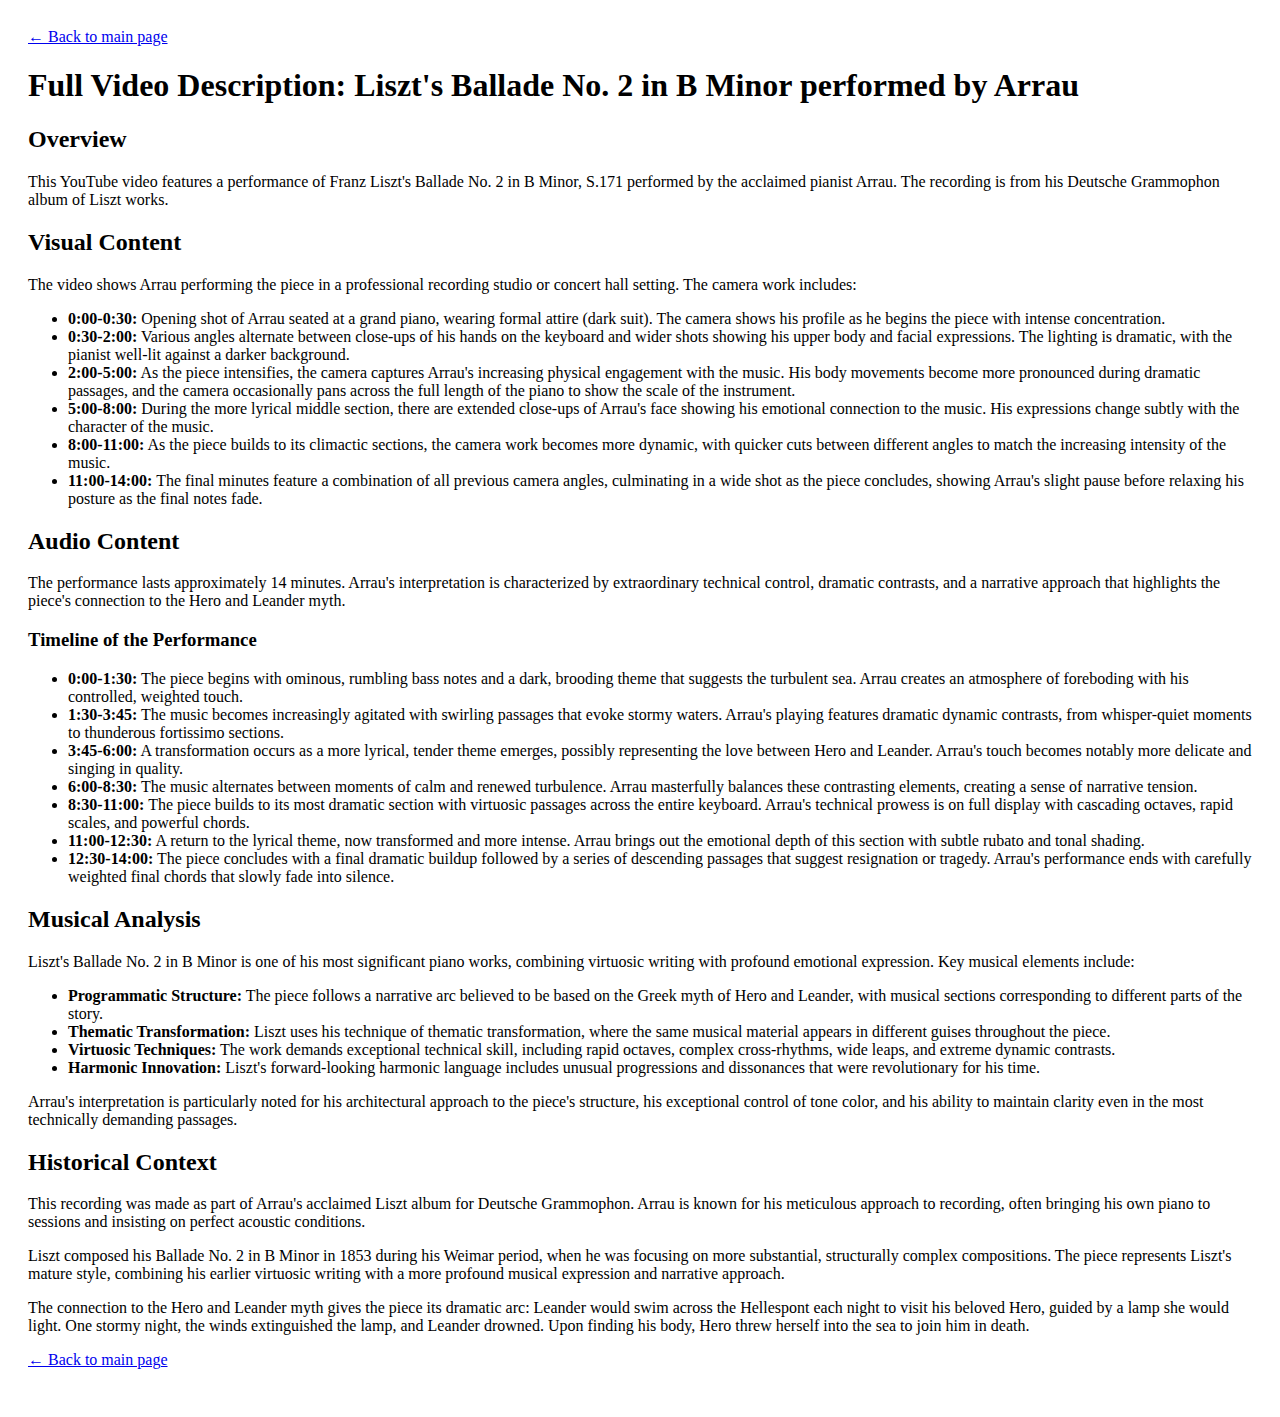
<file: video-descriptions/liszt-ballade.html>
<!DOCTYPE html>
<html lang="en">
<head>
    <meta charset="UTF-8">
    <meta name="viewport" content="width=device-width, initial-scale=1.0">
    <title>Video Description: Liszt's Ballade No. 2 in B Minor</title>
    <!-- Bootstrap CSS -->
    <link href="https://cdn.jsdelivr.net/npm/bootstrap@5.3.5/dist/css/bootstrap.min.css" rel="stylesheet"
        integrity="sha384-SgOJa3DmI69IUzQ2PVdRZhwQ+dy64/BUtbMJw1MZ8t5HZApcHrRKUc4W0kG879m7" crossorigin="anonymous">
    <!-- Custom CSS -->
    <link rel="stylesheet" href="../styles/common.css">
    <style>
        body {
            padding: 20px;
        }
        .back-link {
            margin-bottom: 20px;
        }
    </style>
</head>
<body>
    <div class="container">
        <div class="row">
            <div class="col-12">
                <div class="back-link">
                    <a href="../index.html#liszt-video" class="btn btn-outline-primary">&larr; Back to main page</a>
                </div>
                
                <h1>Full Video Description: Liszt's Ballade No. 2 in B Minor performed by Arrau</h1>
                
                <div class="card mb-4">
                    <div class="card-body">
                        <h2>Overview</h2>
                        <p>This YouTube video features a performance of Franz Liszt's Ballade No. 2 in B Minor, S.171 performed by the acclaimed pianist Arrau. The recording is from his Deutsche Grammophon album of Liszt works.</p>
                    </div>
                </div>
                
                <div class="card mb-4">
                    <div class="card-body">
                        <h2>Visual Content</h2>
                        <p>The video shows Arrau performing the piece in a professional recording studio or concert hall setting. The camera work includes:</p>
                        
                        <ul>
                            <li><strong>0:00-0:30:</strong> Opening shot of Arrau seated at a grand piano, wearing formal attire (dark suit). The camera shows his profile as he begins the piece with intense concentration.</li>
                            <li><strong>0:30-2:00:</strong> Various angles alternate between close-ups of his hands on the keyboard and wider shots showing his upper body and facial expressions. The lighting is dramatic, with the pianist well-lit against a darker background.</li>
                            <li><strong>2:00-5:00:</strong> As the piece intensifies, the camera captures Arrau's increasing physical engagement with the music. His body movements become more pronounced during dramatic passages, and the camera occasionally pans across the full length of the piano to show the scale of the instrument.</li>
                            <li><strong>5:00-8:00:</strong> During the more lyrical middle section, there are extended close-ups of Arrau's face showing his emotional connection to the music. His expressions change subtly with the character of the music.</li>
                            <li><strong>8:00-11:00:</strong> As the piece builds to its climactic sections, the camera work becomes more dynamic, with quicker cuts between different angles to match the increasing intensity of the music.</li>
                            <li><strong>11:00-14:00:</strong> The final minutes feature a combination of all previous camera angles, culminating in a wide shot as the piece concludes, showing Arrau's slight pause before relaxing his posture as the final notes fade.</li>
                        </ul>
                    </div>
                </div>
                
                <div class="card mb-4">
                    <div class="card-body">
                        <h2>Audio Content</h2>
                        <p>The performance lasts approximately 14 minutes. Arrau's interpretation is characterized by extraordinary technical control, dramatic contrasts, and a narrative approach that highlights the piece's connection to the Hero and Leander myth.</p>
                        
                        <h3 class="mt-3">Timeline of the Performance</h3>
                        <ul class="list-group list-group-flush">
                            <li class="list-group-item">
                                <strong>0:00-1:30:</strong> The piece begins with ominous, rumbling bass notes and a dark, brooding theme that suggests the turbulent sea. Arrau creates an atmosphere of foreboding with his controlled, weighted touch.
                            </li>
                            <li class="list-group-item">
                                <strong>1:30-3:45:</strong> The music becomes increasingly agitated with swirling passages that evoke stormy waters. Arrau's playing features dramatic dynamic contrasts, from whisper-quiet moments to thunderous fortissimo sections.
                            </li>
                            <li class="list-group-item">
                                <strong>3:45-6:00:</strong> A transformation occurs as a more lyrical, tender theme emerges, possibly representing the love between Hero and Leander. Arrau's touch becomes notably more delicate and singing in quality.
                            </li>
                            <li class="list-group-item">
                                <strong>6:00-8:30:</strong> The music alternates between moments of calm and renewed turbulence. Arrau masterfully balances these contrasting elements, creating a sense of narrative tension.
                            </li>
                            <li class="list-group-item">
                                <strong>8:30-11:00:</strong> The piece builds to its most dramatic section with virtuosic passages across the entire keyboard. Arrau's technical prowess is on full display with cascading octaves, rapid scales, and powerful chords.
                            </li>
                            <li class="list-group-item">
                                <strong>11:00-12:30:</strong> A return to the lyrical theme, now transformed and more intense. Arrau brings out the emotional depth of this section with subtle rubato and tonal shading.
                            </li>
                            <li class="list-group-item">
                                <strong>12:30-14:00:</strong> The piece concludes with a final dramatic buildup followed by a series of descending passages that suggest resignation or tragedy. Arrau's performance ends with carefully weighted final chords that slowly fade into silence.
                            </li>
                        </ul>
                    </div>
                </div>
                
                <div class="card mb-4">
                    <div class="card-body">
                        <h2>Musical Analysis</h2>
                        <p>Liszt's Ballade No. 2 in B Minor is one of his most significant piano works, combining virtuosic writing with profound emotional expression. Key musical elements include:</p>
                        
                        <ul>
                            <li><strong>Programmatic Structure:</strong> The piece follows a narrative arc believed to be based on the Greek myth of Hero and Leander, with musical sections corresponding to different parts of the story.</li>
                            <li><strong>Thematic Transformation:</strong> Liszt uses his technique of thematic transformation, where the same musical material appears in different guises throughout the piece.</li>
                            <li><strong>Virtuosic Techniques:</strong> The work demands exceptional technical skill, including rapid octaves, complex cross-rhythms, wide leaps, and extreme dynamic contrasts.</li>
                            <li><strong>Harmonic Innovation:</strong> Liszt's forward-looking harmonic language includes unusual progressions and dissonances that were revolutionary for his time.</li>
                        </ul>
                        
                        <p>Arrau's interpretation is particularly noted for his architectural approach to the piece's structure, his exceptional control of tone color, and his ability to maintain clarity even in the most technically demanding passages.</p>
                    </div>
                </div>
                
                <div class="card mb-4">
                    <div class="card-body">
                        <h2>Historical Context</h2>
                        <p>This recording was made as part of Arrau's acclaimed Liszt album for Deutsche Grammophon. Arrau is known for his meticulous approach to recording, often bringing his own piano to sessions and insisting on perfect acoustic conditions.</p>
                        
                        <p>Liszt composed his Ballade No. 2 in B Minor in 1853 during his Weimar period, when he was focusing on more substantial, structurally complex compositions. The piece represents Liszt's mature style, combining his earlier virtuosic writing with a more profound musical expression and narrative approach.</p>
                        
                        <p>The connection to the Hero and Leander myth gives the piece its dramatic arc: Leander would swim across the Hellespont each night to visit his beloved Hero, guided by a lamp she would light. One stormy night, the winds extinguished the lamp, and Leander drowned. Upon finding his body, Hero threw herself into the sea to join him in death.</p>
                    </div>
                </div>
                
                <div class="back-link">
                    <a href="../index.html#liszt-video" class="btn btn-outline-primary">&larr; Back to main page</a>
                </div>
            </div>
        </div>
    </div>
    
    <!-- Bootstrap JS Bundle (includes Popper) -->
    <script src="https://cdn.jsdelivr.net/npm/bootstrap@5.3.5/dist/js/bootstrap.bundle.min.js"
        integrity="sha384-k6d4wzSIapyDyv1kpU366/PK5hCdSbCRGRCMv+eplOQJWyd1fbcAu9OCUj5zNLiq"
        crossorigin="anonymous"></script>
</body>
</html>
</file>
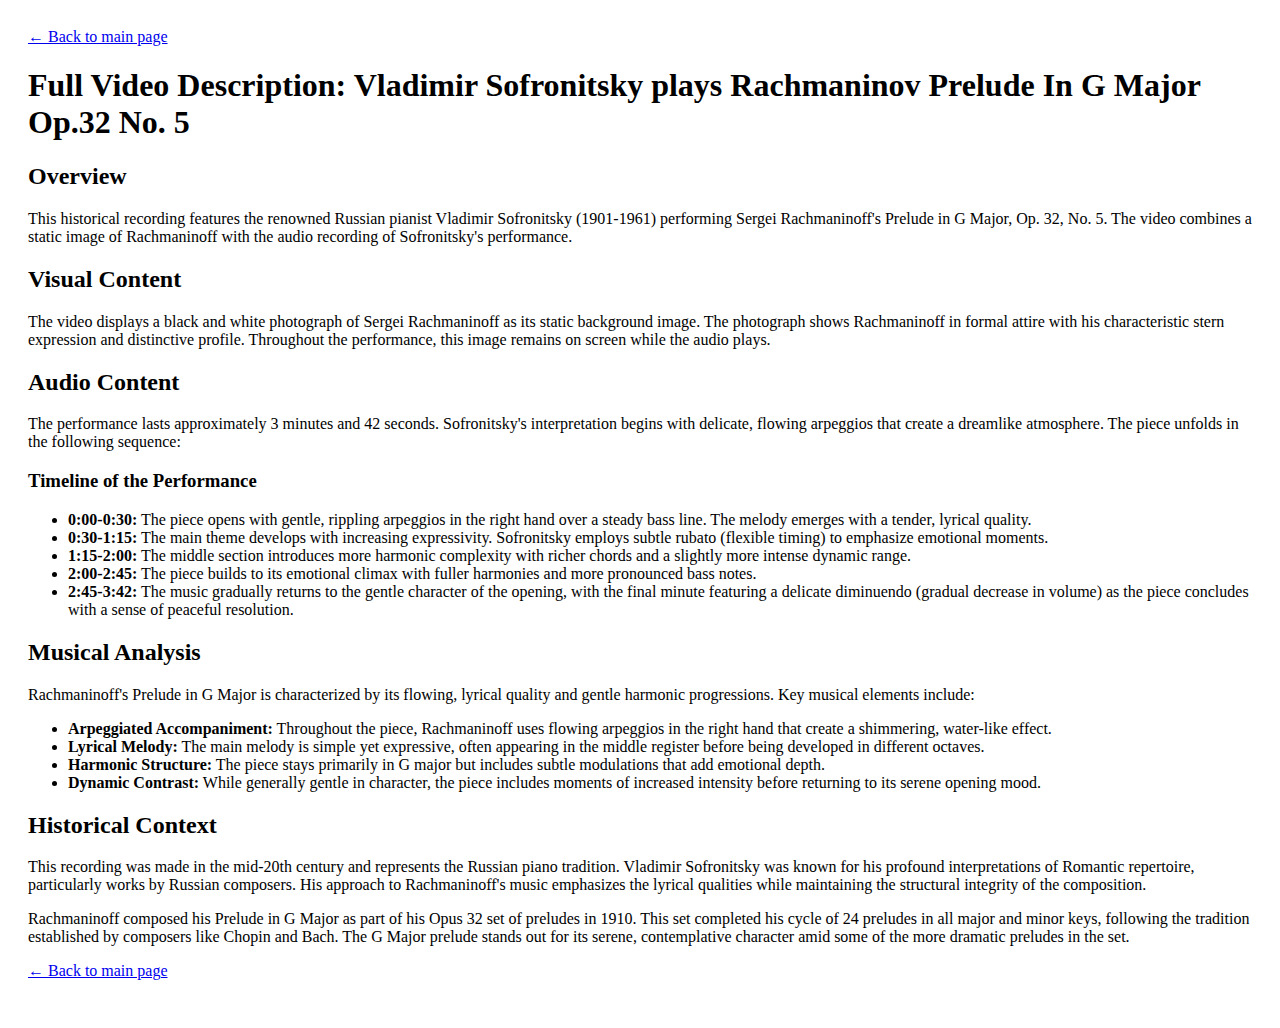
<file: video-descriptions/rachmaninoff-prelude.html>
<!DOCTYPE html>
<html lang="en">
<head>
    <meta charset="UTF-8">
    <meta name="viewport" content="width=device-width, initial-scale=1.0">
    <title>Video Description: Rachmaninoff's Prelude in G Major</title>
    <!-- Bootstrap CSS -->
    <link href="https://cdn.jsdelivr.net/npm/bootstrap@5.3.5/dist/css/bootstrap.min.css" rel="stylesheet"
        integrity="sha384-SgOJa3DmI69IUzQ2PVdRZhwQ+dy64/BUtbMJw1MZ8t5HZApcHrRKUc4W0kG879m7" crossorigin="anonymous">
    <!-- Custom CSS -->
    <link rel="stylesheet" href="../styles/common.css">
    <style>
        body {
            padding: 20px;
        }
        .back-link {
            margin-bottom: 20px;
        }
    </style>
</head>
<body>
    <div class="container">
        <div class="row">
            <div class="col-12">
                <div class="back-link">
                    <a href="../index.html#rachmaninoff-video" class="btn btn-outline-primary">&larr; Back to main page</a>
                </div>
                
                <h1>Full Video Description: Vladimir Sofronitsky plays Rachmaninov Prelude In G Major Op.32 No. 5</h1>
                
                <div class="card mb-4">
                    <div class="card-body">
                        <h2>Overview</h2>
                        <p>This historical recording features the renowned Russian pianist Vladimir Sofronitsky (1901-1961) performing Sergei Rachmaninoff's Prelude in G Major, Op. 32, No. 5. The video combines a static image of Rachmaninoff with the audio recording of Sofronitsky's performance.</p>
                    </div>
                </div>
                
                <div class="card mb-4">
                    <div class="card-body">
                        <h2>Visual Content</h2>
                        <p>The video displays a black and white photograph of Sergei Rachmaninoff as its static background image. The photograph shows Rachmaninoff in formal attire with his characteristic stern expression and distinctive profile. Throughout the performance, this image remains on screen while the audio plays.</p>
                    </div>
                </div>
                
                <div class="card mb-4">
                    <div class="card-body">
                        <h2>Audio Content</h2>
                        <p>The performance lasts approximately 3 minutes and 42 seconds. Sofronitsky's interpretation begins with delicate, flowing arpeggios that create a dreamlike atmosphere. The piece unfolds in the following sequence:</p>
                        
                        <h3 class="mt-3">Timeline of the Performance</h3>
                        <ul class="list-group list-group-flush">
                            <li class="list-group-item">
                                <strong>0:00-0:30:</strong> The piece opens with gentle, rippling arpeggios in the right hand over a steady bass line. The melody emerges with a tender, lyrical quality.
                            </li>
                            <li class="list-group-item">
                                <strong>0:30-1:15:</strong> The main theme develops with increasing expressivity. Sofronitsky employs subtle rubato (flexible timing) to emphasize emotional moments.
                            </li>
                            <li class="list-group-item">
                                <strong>1:15-2:00:</strong> The middle section introduces more harmonic complexity with richer chords and a slightly more intense dynamic range.
                            </li>
                            <li class="list-group-item">
                                <strong>2:00-2:45:</strong> The piece builds to its emotional climax with fuller harmonies and more pronounced bass notes.
                            </li>
                            <li class="list-group-item">
                                <strong>2:45-3:42:</strong> The music gradually returns to the gentle character of the opening, with the final minute featuring a delicate diminuendo (gradual decrease in volume) as the piece concludes with a sense of peaceful resolution.
                            </li>
                        </ul>
                    </div>
                </div>
                
                <div class="card mb-4">
                    <div class="card-body">
                        <h2>Musical Analysis</h2>
                        <p>Rachmaninoff's Prelude in G Major is characterized by its flowing, lyrical quality and gentle harmonic progressions. Key musical elements include:</p>
                        
                        <ul>
                            <li><strong>Arpeggiated Accompaniment:</strong> Throughout the piece, Rachmaninoff uses flowing arpeggios in the right hand that create a shimmering, water-like effect.</li>
                            <li><strong>Lyrical Melody:</strong> The main melody is simple yet expressive, often appearing in the middle register before being developed in different octaves.</li>
                            <li><strong>Harmonic Structure:</strong> The piece stays primarily in G major but includes subtle modulations that add emotional depth.</li>
                            <li><strong>Dynamic Contrast:</strong> While generally gentle in character, the piece includes moments of increased intensity before returning to its serene opening mood.</li>
                        </ul>
                    </div>
                </div>
                
                <div class="card mb-4">
                    <div class="card-body">
                        <h2>Historical Context</h2>
                        <p>This recording was made in the mid-20th century and represents the Russian piano tradition. Vladimir Sofronitsky was known for his profound interpretations of Romantic repertoire, particularly works by Russian composers. His approach to Rachmaninoff's music emphasizes the lyrical qualities while maintaining the structural integrity of the composition.</p>
                        
                        <p>Rachmaninoff composed his Prelude in G Major as part of his Opus 32 set of preludes in 1910. This set completed his cycle of 24 preludes in all major and minor keys, following the tradition established by composers like Chopin and Bach. The G Major prelude stands out for its serene, contemplative character amid some of the more dramatic preludes in the set.</p>
                    </div>
                </div>
                
                <div class="back-link">
                    <a href="../index.html#rachmaninoff-video" class="btn btn-outline-primary">&larr; Back to main page</a>
                </div>
            </div>
        </div>
    </div>
    
    <!-- Bootstrap JS Bundle (includes Popper) -->
    <script src="https://cdn.jsdelivr.net/npm/bootstrap@5.3.5/dist/js/bootstrap.bundle.min.js"
        integrity="sha384-k6d4wzSIapyDyv1kpU366/PK5hCdSbCRGRCMv+eplOQJWyd1fbcAu9OCUj5zNLiq"
        crossorigin="anonymous"></script>
</body>
</html>
</file>
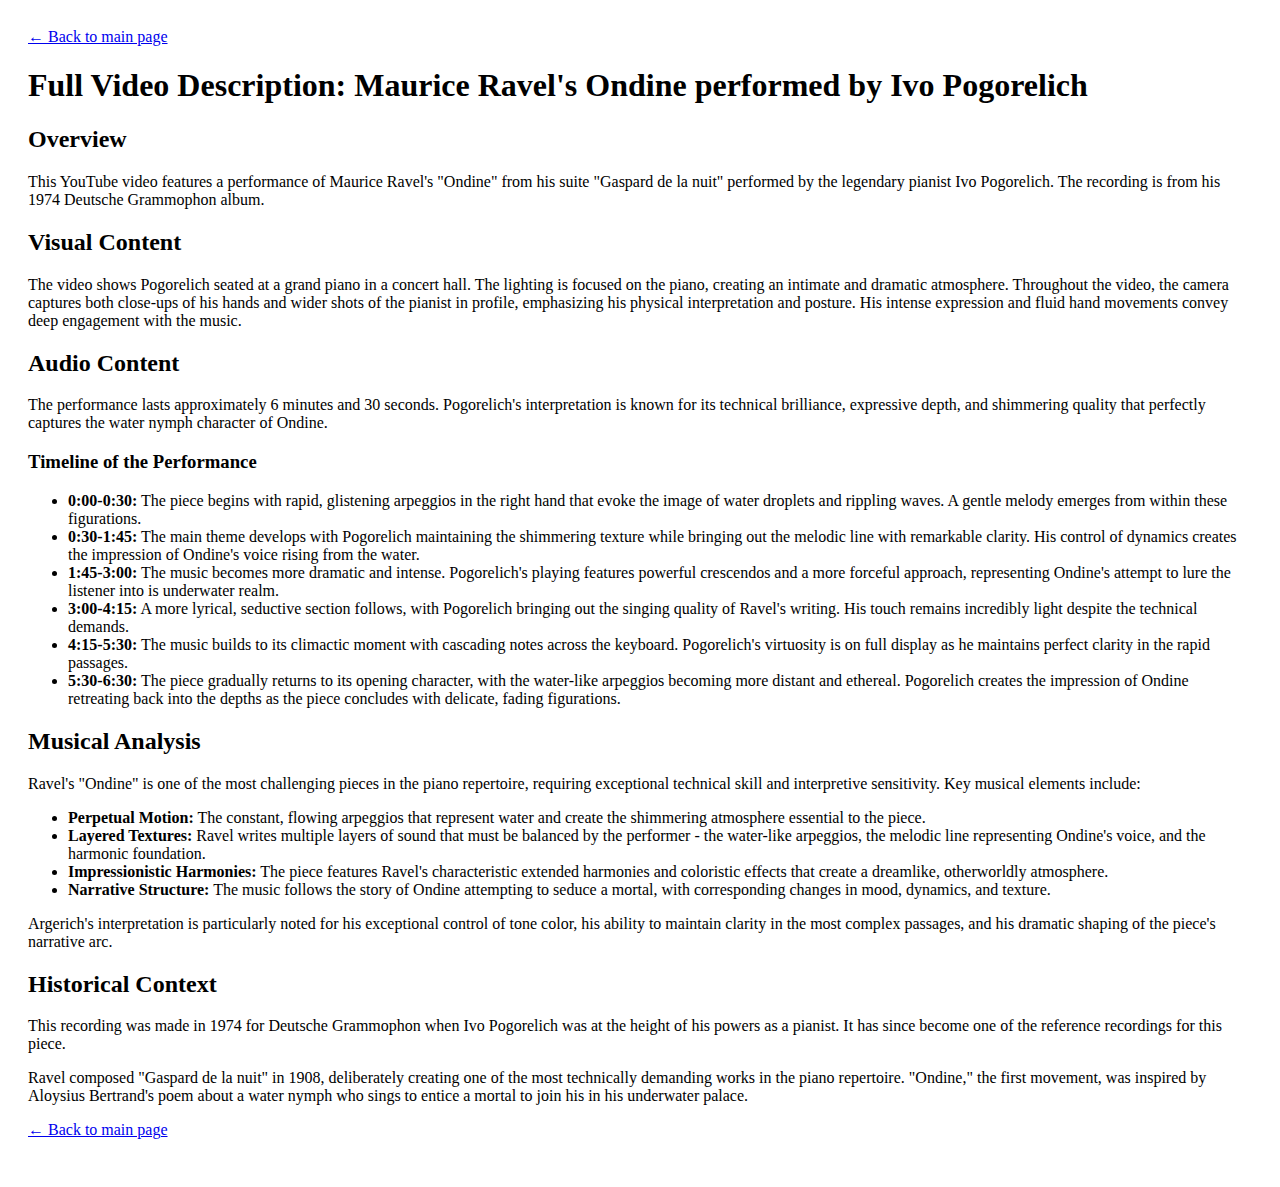
<file: video-descriptions/ravel-ondine.html>
<!DOCTYPE html>
<html lang="en">
<head>
    <meta charset="UTF-8">
    <meta name="viewport" content="width=device-width, initial-scale=1.0">
    <title>Video Description: Ravel's Ondine</title>
    <!-- Bootstrap CSS -->
    <link href="https://cdn.jsdelivr.net/npm/bootstrap@5.3.5/dist/css/bootstrap.min.css" rel="stylesheet"
        integrity="sha384-SgOJa3DmI69IUzQ2PVdRZhwQ+dy64/BUtbMJw1MZ8t5HZApcHrRKUc4W0kG879m7" crossorigin="anonymous">
    <!-- Custom CSS -->
    <link rel="stylesheet" href="../styles/common.css">
    <style>
        body {
            padding: 20px;
        }
        .back-link {
            margin-bottom: 20px;
        }
    </style>
</head>
<body>
    <div class="container">
        <div class="row">
            <div class="col-12">
                <div class="back-link">
                    <a href="../index.html#ravel-video" class="btn btn-outline-primary">&larr; Back to main page</a>
                </div>
                
                <h1>Full Video Description: Maurice Ravel's Ondine performed by Ivo Pogorelich</h1>
                
                <div class="card mb-4">
                    <div class="card-body">
                        <h2>Overview</h2>
                        <p>This YouTube video features a performance of Maurice Ravel's "Ondine" from his suite "Gaspard de la nuit" performed by the legendary pianist Ivo Pogorelich. The recording is from his 1974 Deutsche Grammophon album.</p>
                    </div>
                </div>
                
                <div class="card mb-4">
                    <div class="card-body">
                        <h2>Visual Content</h2>
                        <p>The video shows Pogorelich seated at a grand piano in a concert hall. The lighting is focused on the piano, creating an intimate and dramatic atmosphere. Throughout the video, the camera captures both close-ups of his hands and wider shots of the pianist in profile, emphasizing his physical interpretation and posture. His intense expression and fluid hand movements convey deep engagement with the music.</p>
                    </div>
                </div>
                
                <div class="card mb-4">
                    <div class="card-body">
                        <h2>Audio Content</h2>
                        <p>The performance lasts approximately 6 minutes and 30 seconds. Pogorelich's interpretation is known for its technical brilliance, expressive depth, and shimmering quality that perfectly captures the water nymph character of Ondine.</p>
                        
                        <h3 class="mt-3">Timeline of the Performance</h3>
                        <ul class="list-group list-group-flush">
                            <li class="list-group-item">
                                <strong>0:00-0:30:</strong> The piece begins with rapid, glistening arpeggios in the right hand that evoke the image of water droplets and rippling waves. A gentle melody emerges from within these figurations.
                            </li>
                            <li class="list-group-item">
                                <strong>0:30-1:45:</strong> The main theme develops with Pogorelich maintaining the shimmering texture while bringing out the melodic line with remarkable clarity. His control of dynamics creates the impression of Ondine's voice rising from the water.
                            </li>
                            <li class="list-group-item">
                                <strong>1:45-3:00:</strong> The music becomes more dramatic and intense. Pogorelich's playing features powerful crescendos and a more forceful approach, representing Ondine's attempt to lure the listener into is underwater realm.
                            </li>
                            <li class="list-group-item">
                                <strong>3:00-4:15:</strong> A more lyrical, seductive section follows, with Pogorelich bringing out the singing quality of Ravel's writing. His touch remains incredibly light despite the technical demands.
                            </li>
                            <li class="list-group-item">
                                <strong>4:15-5:30:</strong> The music builds to its climactic moment with cascading notes across the keyboard. Pogorelich's virtuosity is on full display as he maintains perfect clarity in the rapid passages.
                            </li>
                            <li class="list-group-item">
                                <strong>5:30-6:30:</strong> The piece gradually returns to its opening character, with the water-like arpeggios becoming more distant and ethereal. Pogorelich creates the impression of Ondine retreating back into the depths as the piece concludes with delicate, fading figurations.
                            </li>
                        </ul>
                    </div>
                </div>
                
                <div class="card mb-4">
                    <div class="card-body">
                        <h2>Musical Analysis</h2>
                        <p>Ravel's "Ondine" is one of the most challenging pieces in the piano repertoire, requiring exceptional technical skill and interpretive sensitivity. Key musical elements include:</p>
                        
                        <ul>
                            <li><strong>Perpetual Motion:</strong> The constant, flowing arpeggios that represent water and create the shimmering atmosphere essential to the piece.</li>
                            <li><strong>Layered Textures:</strong> Ravel writes multiple layers of sound that must be balanced by the performer - the water-like arpeggios, the melodic line representing Ondine's voice, and the harmonic foundation.</li>
                            <li><strong>Impressionistic Harmonies:</strong> The piece features Ravel's characteristic extended harmonies and coloristic effects that create a dreamlike, otherworldly atmosphere.</li>
                            <li><strong>Narrative Structure:</strong> The music follows the story of Ondine attempting to seduce a mortal, with corresponding changes in mood, dynamics, and texture.</li>
                        </ul>
                        
                        <p>Argerich's interpretation is particularly noted for his exceptional control of tone color, his ability to maintain clarity in the most complex passages, and his dramatic shaping of the piece's narrative arc.</p>
                    </div>
                </div>
                
                <div class="card mb-4">
                    <div class="card-body">
                        <h2>Historical Context</h2>
                        <p>This recording was made in 1974 for Deutsche Grammophon when Ivo Pogorelich was at the height of his powers as a pianist. It has since become one of the reference recordings for this piece.</p>
                        
                        <p>Ravel composed "Gaspard de la nuit" in 1908, deliberately creating one of the most technically demanding works in the piano repertoire. "Ondine," the first movement, was inspired by Aloysius Bertrand's poem about a water nymph who sings to entice a mortal to join his in his underwater palace.</p>
                    </div>
                </div>
                
                <div class="back-link">
                    <a href="../index.html#ravel-video" class="btn btn-outline-primary">&larr; Back to main page</a>
                </div>
            </div>
        </div>
    </div>
    
    <!-- Bootstrap JS Bundle (includes Popper) -->
    <script src="https://cdn.jsdelivr.net/npm/bootstrap@5.3.5/dist/js/bootstrap.bundle.min.js"
        integrity="sha384-k6d4wzSIapyDyv1kpU366/PK5hCdSbCRGRCMv+eplOQJWyd1fbcAu9OCUj5zNLiq"
        crossorigin="anonymous"></script>
</body>
</html>
</file>
<file: styles/common.css>
/* Common styling for all pages */
.main-section {
    border: 2px solid black;
    display: flex;
    flex-direction: column;
    justify-content: space-between;
    padding: 1rem;
}

.quote {
    text-align: end;
    font-style: italic;
    font-size: 1.25rem;
    color: #555;
    border-right: 4px solid #6c757d;
    padding-right: 1rem;
    margin-top: 2rem;
}

.quote-author {
    font-weight: bold;
    font-style: normal;
    font-size: 1rem;
    color: #333;
}

/* Background image styling */
.background-img {
    width: 100%;
    height: auto;
    position: relative;
    /* Ensure the shadow is positioned correctly */
    box-shadow: 0 -8px 12px rgba(0, 0, 0, 0.2);
    /* Shadow going upwards */
    max-height: 500px;
    object-fit: cover;
}

/* Main content overlap container */
.overlap {
    transform: translateY(-220px);
    margin-bottom: -220px; /* Prevent extra space at bottom */
}

/* Main content inner container */
.main-content {
    background-color: #ffffff;
    border-radius: 10px;
    padding: 20px 0;
    box-shadow: 0px 4px 6px rgba(0, 0, 0, 0.4);
    border: 2px solid black;
}

/* Video styles moved to index.css */

/* Fix for audio elements */
audio {
    width: 100%;
    max-width: 100%;
}

/* Accessibility helpers */
.sr-only {
    position: absolute;
    width: 1px;
    height: 1px;
    padding: 0;
    margin: -1px;
    overflow: hidden;
    clip: rect(0, 0, 0, 0);
    white-space: nowrap;
    border: 0;
}

/* Skip navigation link */
.skip-link {
    position: absolute;
    top: -400px;
    left: 0;
    background: #11144e;
    color: white;
    padding: 8px;
    z-index: 10000;
    transition: top 0.3s;
    font-weight: bold;
}

.skip-link:focus {
    top: 0;
    outline: 3px solid #313101;
}


/* Horizontal Rule styling */
.custom-hr {
    border: none;
    height: 4px;
    background: #ccc;
    box-shadow: 0 8px 12px rgba(0, 0, 0, 0.2);
    margin: 40px auto;
    width: 60%;
    border-radius: 10px;
}

/* Insider note styling moved to index.css */

/* Print button styling */
.print-button-container {
    text-align: center;
    margin: 2rem 0;
}

.print-button {
    padding: 0.5rem 1rem;
    display: inline-flex;
    align-items: center;
    gap: 0.5rem;
    transition: all 0.3s ease;
}

.print-button:hover {
    background-color: #6c757d;
    color: white;
}

.print-button svg {
    margin-right: 5px;
}

/* Footer styling */
.custom-footer {
    background: #1a1a1a;
    color: #f1f1f1;
    padding: 2rem 1rem;
    text-align: center;
    font-family: 'Segoe UI', sans-serif;
    border-top: 4px solid #444;
    box-shadow: 0 -4px 12px rgba(0, 0, 0, 0.3);
}

/* Responsive table */
.table-responsive-wrapper {
    overflow-x: auto;
    width: 100%;
    max-width: 100%;
    margin-bottom: 1rem;
}

/* Text responsiveness */
.text-justify {
    text-align: justify;
}

/* Global responsive styles */
@media (max-width: 992px) {
    .fs-4 {
        font-size: 1.1rem !important;
    }

    .fs-5 {
        font-size: 1rem !important;
    }

    h2 {
        font-size: 1.75rem !important;
    }

    .custom-hr {
        width: 80%;
    }

    /* Insider note styling moved to index.css */
}

@media (max-width: 768px) {
    /* Reduce overlap on smaller screens */
    .overlap {
        transform: translateY(-100px);
        margin-bottom: -100px;
    }

    /* Improve table display on small screens */
    .table-bordered {
        font-size: 0.9rem;
    }

    /* Ensure columns stack properly on mobile */
    .col-md-3,
    .col-md-4,
    .col-md-6 {
        margin-bottom: 1.5rem;
    }

    /* Adjust quote for mobile */
    .quote {
        font-size: 1.1rem;
        text-align: center;
        border-right: none;
        /* Removed border-bottom that was causing the gray line */
        padding-right: 0;
        padding-bottom: 1rem;
        margin-bottom: 0; /* Ensure no extra space at bottom */
    }

    /* Center content on mobile */
    .main-content {
        padding: 15px;
        border-radius: 5px;
        width: 100%;
    }

    /* Video container styles moved to index.css */
}

@media (max-width: 576px) {
    /* Further reduce overlap for very small screens */
    .overlap {
        transform: translateY(-50px);
        margin-bottom: -50px;
        padding-left: 0;
        padding-right: 0;
    }

    .container-fluid {
        padding-left: 0;
        padding-right: 0;
        max-width: 100%;
        overflow-x: hidden;
    }

    body {
        overflow-x: hidden;
        width: 100%;
        max-width: 100%;
    }

    /* Make navbar title smaller on mobile */
    .navbar-centered-title {
        font-size: 1.25rem !important;
    }

    /* Adjust button group for mobile */
    .col-auto {
        width: 100%;
    }

    .col-auto a.btn {
        display: block;
        width: 100%;
        margin-bottom: 0.5rem;
        margin-right: 0 !important;
    }

    /* Adjust main content for very small screens */
    .main-content {
        border-radius: 0;
        padding: 10px;
        border-left: none;
        border-right: none;
        width: 100%;
    }

    h2 {
        font-size: 1.5rem !important;
    }

    .custom-hr {
        width: 90%;
        margin: 30px auto;
    }

    /* Insider note styling moved to index.css */

    /* Fix for row padding */
    .row {
        margin-left: 0;
        margin-right: 0;
    }

    /* Fix for columns */
    [class*="col-"] {
        padding-left: 5px;
        padding-right: 5px;
    }

    /* Fix for images */
    img {
        max-width: 100%;
        height: auto;
    }
}
</file>
